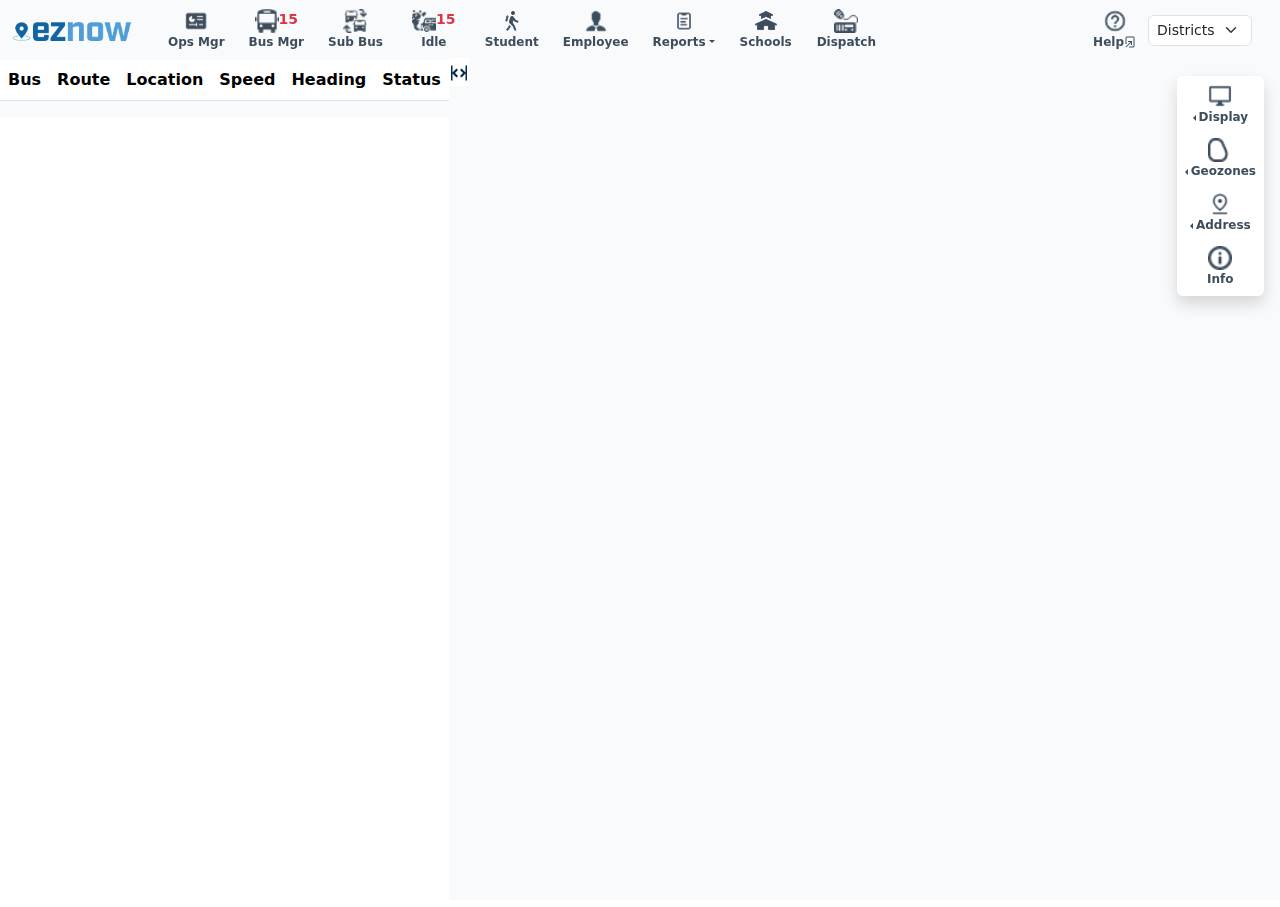
<file: index.html>
<!DOCTYPE html>
<html lang="en">
  <head>
    <meta charset="UTF-8" />
    <meta name="viewport" content="width=device-width, initial-scale=1.0" />
    <title>eznow</title>
    <link rel="stylesheet" href="assets/css/bootstrap.min.css" />
    <link rel="stylesheet" href="assets/css/style.css" />
    <link rel="shortcut icon" href="assets/images/favicon.png" type="image/x-icon" />

  </head>
  <body>
    <!-- Navbar -->
    <nav class="navbar navbar-expand-lg navbar-light bg-gray shadow-sm">
      <div class="container-fluid">
        <a class="navbar-brand" href="#"
          ><img width="120" src="././assets/images/logo.png"
        /></a>

        <button
          class="navbar-toggler shadow-none outline-none"
          type="button"
          data-bs-toggle="collapse"
          data-bs-target="#navbarSupportedContent"
          aria-controls="navbarSupportedContent"
          aria-expanded="false"
          aria-label="Toggle navigation"
        >
          <span class="navbar-toggler-icon"></span>
        </button>
        <div
          class="collapse navbar-collapse custom-dropdown p-3 z-100"
          id="navbarSupportedContent"
        >
          <ul class="navbar-nav flex items-center gap-3 me-auto mb-2 mb-lg-0">
            <!-- Nav menu items -->
            <li class="nav-item  p-1">
              <a
                class="nav-link d-flex flex-lg-column align-items-center justify-content-start justify-content-lg-center gap-3 gap-lg-0 p-0 fs-7"
                aria-current="page"
                href="#"
              >
                <span class=""
                  ><img
                    src="assets/images/ops-mgr.png"
                    data-default="assets/images/ops-mgr.png"
                    data-active="assets/images/ops-mgr.png"
                    alt="Ops Mgr"
                /></span>
                <p class="mb-0 fw-semibold fs-6 text-nowrap">Ops Mgr</p></a
              >
            </li>
            <li class="nav-item p-1">
              <a
                class="nav-link d-flex flex-lg-column align-items-center justify-content-start justify-content-lg-center gap-3 gap-lg-0 p-0 fs-7"
                aria-current="page"
                href="#"
              >
                <span class="d-flex"
                  ><img
                    src="assets/images/busmgr.png"
                    data-default="assets/images/busmgr.png"
                    data-active="assets/images/busmgr.png"
                    alt="Bus Mgr"
                  /><span class="fs-7 text-danger fw-semibold d-none d-lg-block"
                    >15</span
                  ></span
                >
                <p class="mb-0 fw-semibold fs-6 text-nowrap">Bus Mgr</p></a
              >
            </li>
            <li class="nav-item p-1">
              <a
                class="nav-link d-flex flex-lg-column align-items-center justify-content-start justify-content-lg-center gap-2 gap-lg-0 p-0 fs-7"
                aria-current="page"
                href="#"
              >
                <span
                  ><img
                    src="assets/images/subbus.png"
                    data-default="assets/images/subbus.png"
                    data-active="assets/images/subbus.png"
                    alt="sub bus"
                /></span>
                <p class="mb-0 fw-semibold fs-6 text-nowrap">Sub Bus</p></a
              >
            </li>

            <li class="nav-item p-1">
              <a
                class="nav-link d-flex flex-lg-column align-items-center justify-content-start justify-content-lg-center gap-3 gap-lg-0 p-0 fs-7"
                aria-current="page"
                href="#"
              >
                <span class="d-flex"
                  ><img
                    src="assets/images/idle.png"
                    data-default="assets/images/idle.png"
                    data-active="assets/images/idle.png"
                    alt="Idle"
                  />
                  <span class="fs-7 text-danger fw-semibold d-none d-lg-block"
                    >15</span
                  ></span
                >
                <p class="mb-0 fw-semibold fs-6">Idle</p></a
              >
            </li>
            <li class="nav-item p-1">
              <a
                class="nav-link d-flex flex-lg-column align-items-center justify-content-start justify-content-lg-center gap-3 gap-lg-0 p-0 fs-7"
                aria-current="page"
                href="#"
              >
                <span
                  ><img
                    src="assets/images/student.png"
                    data-default="assets/images/student.png"
                    data-active="assets/images/student.png"
                    alt="student"
                /></span>
                <p class="mb-0 fw-semibold fs-6">Student</p></a
              >
            </li>
            <li class="nav-item p-1">
              <a
                class="nav-link d-flex flex-lg-column align-items-center justify-content-start justify-content-lg-center gap-3 gap-lg-0 p-0 fs-7"
                aria-current="page"
                href="#"
              >
                <span
                  ><img
                    src="assets/images/employee.png"
                    data-default="assets/images/employee.png"
                    data-active="assets/images/employee.png"
                    alt="employee"
                /></span>
                <p class="mb-0 fw-semibold fs-6">Employee</p></a
              >
            </li>

            <li class="nav-item dropdown p-1">
              <a
                class="nav-link d-flex flex-lg-column align-items-center justify-content-start justify-content-lg-center gap-3 gap-lg-0 p-0 fs-7"
                href="#"
                role="button"
                data-bs-toggle="dropdown"
                aria-expanded="false"
              >
                <span
                  ><img
                    src="assets/images/reports.png"
                    data-default="assets/images/reports.png"
                    data-active="assets/images/active/reports.png"
                    alt="reports"
                /></span>
                <p class="mb-0 fw-semibold fs-6 dropdown-toggle">Reports</p>
              </a>
              <ul class="dropdown-menu position-absolute">
                <li>
                  <a class="dropdown-item dropdown-toggle custom-arrow" href="#"
                    >Vehicle Reports
                    <img src="assets/images/arrow-right.png" alt="arrow-right"
                  /></a>
                </li>
                <li>
                  <a class="dropdown-item dropdown-toggle custom-arrow" href="#"
                    >Engine Reports<img
                      src="assets/images/arrow-right.png"
                      alt="arrow-right"
                  /></a>
                </li>
                <li>
                  <a class="dropdown-item dropdown-toggle custom-arrow" href="#"
                    >School Arrival Time Performance<img
                      src="assets/images/arrow-right.png"
                      alt="arrow-right"
                  /></a>
                </li>
                <li>
                  <a class="dropdown-item dropdown-toggle custom-arrow" href="#"
                    >Child Check Reports<img
                      src="assets/images/arrow-right.png"
                      alt="arrow-right"
                  /></a>
                </li>
                <li>
                  <a class="dropdown-item dropdown-toggle custom-arrow" href="#"
                    >MDT Reports<img
                      src="assets/images/arrow-right.png"
                      alt="arrow-right"
                  /></a>
                </li>
                <li>
                  <a class="dropdown-item dropdown-toggle custom-arrow" href="#"
                    >Student Reports<img
                      src="assets/images/arrow-right.png"
                      alt="arrow-right"
                  /></a>
                </li>
                <li>
                  <a class="dropdown-item dropdown-toggle custom-arrow" href="#"
                    >Student Census Process<img
                      src="assets/images/arrow-right.png"
                      alt="arrow-right"
                  /></a>
                </li>
                <li>
                  <a class="dropdown-item dropdown-toggle custom-arrow" href="#"
                    >Driver & Attendant Reports<img
                      src="assets/images/arrow-right.png"
                      alt="arrow-right"
                  /></a>
                </li>
                <li>
                  <a class="dropdown-item dropdown-toggle custom-arrow" href="#"
                    >Time & Attendance Reports<img
                      src="assets/images/arrow-right.png"
                      alt="arrow-right"
                  /></a>
                </li>
                <li>
                  <a class="dropdown-item dropdown-toggle custom-arrow" href="#"
                    >Parent App<img
                      src="assets/images/arrow-right.png"
                      alt="arrow-right"
                  /></a>
                </li>
              </ul>
            </li>

            <li class="nav-item p-1">
              <a
                class="nav-link d-flex flex-lg-column align-items-center justify-content-start justify-content-lg-center gap-3 gap-lg-0 p-0 fs-7"
                aria-current="page"
                href="#"
              >
                <span
                  ><img
                    src="assets/images/schools.png"
                    data-default="assets/images/schools.png"
                    data-active="assets/images/schools.png"
                    alt="schools"
                /></span>
                <p class="mb-0 fw-semibold fs-6">Schools</p></a
              >
            </li>

            <li class="nav-item p-1">
              <a
                class="nav-link d-flex flex-lg-column align-items-center justify-content-start justify-content-lg-center gap-3 gap-lg-0 p-0 fs-7"
                aria-current="page"
                href="#"
              >
                <span
                  ><img src="assets/images/dispatch.png"
                  data-default="assets/images/dispatch.png"
                  data-active="assets/images/dispatch.png" alt=Dispatch"
                  /></span
                >
                <p class="mb-0 fw-semibold fs-6">Dispatch</p></a
              >
            </li>
          </ul>

          <div
            class="d-flex flex-column flex-lg-row gap-2 align-items-start align-items-lg-center"
          >
            <span
              class="fs-7 fw-bold text-nowrap d-none d-lg-block"
              id="current-time"
            ></span>
            <a
              class="nav-link d-flex flex-lg-column align-items-center justify-content-start justify-content-lg-center gap-3 gap-lg-0 p-0 fs-7 flex-shrink-0 p-1"
            >
              <img src="assets/images/Help.png" alt="Help" width="24" />
              <span
                class="nav-link p-0 fs-7 d-flex align-items-center"
                aria-current="page"
                href="#"
                ><p class="mb-0 fw-semibold fs-6">Help</p>
                <img
                  class="d-none d-lg-block"
                  src="assets/images/share.png"
                  alt="share"
                  width="12"
              /></span>
            </a>
            <select
              class="form-select form-select-sm rounded-2"
              aria-label="Small select example"
            >
              <option selected>Districts</option>
              <option value="1">One</option>
              <option value="2">Two</option>
              <option value="3">Three</option>
            </select>
          </div>
        </div>
      </div>
    </nav>

  

    <!-- Main Content -->
    <div class="container-fluid px-0">
      <div id="header"></div>
      <div class="custom-container split vh-100-60">
        <div id="split__left" class="position-relative bg-gray  h-100">
            <div id="leftWrapper" class="table-responsive scrollbar-none">
              <table id="myTable" class="display table table-bordered-end ">
                <thead>
                  <tr>
                    <th>Bus</th>
                    <th>Route</th>
                    <th>Location</th>
                    <th>Speed</th>
                    <th>Heading</th>
                    <th>Status</th>
                  </tr>
                </thead>
                <tbody id="tableBody"></tbody>
              </table>
            </div>
          <div id="dragIcon"  class="drag-icon position-absolute">
            <img src="assets/images/drag-icon.png" alt="drag-icon" />
          </div>
        </div>
      <div id="split__right" class="w-100 vh-100-60px bg-gray position-relative">
        <!-- Overlay Right -->
        <div class="d-flex flex-column gap-1 bg-white p-1 rounded-2 position-absolute end-4 top-4 shadow">
            <div class="map-item dropdown dropstart p-1">
                <a
                  class="nav-link d-flex flex-column align-items-center  justify-content-center  gap-0 p-0 fs-8"
                  href="#"
                  role="button"
                  data-bs-toggle="dropdown"
                  aria-expanded="false"
                >
                  <span
                    ><img
                      src="assets/images/display.png"
                      data-default="assets/images/display.png"
                      data-active="assets/images/display.png"
                      alt="reports"
                  /></span>
                  <p class="mb-0 fw-semibold  dropdown-toggle">Display</p>
                </a>
                <ul class="dropdown-menu px-2" style="min-width:250px;"  >
                   <!-- Section 1 -->
    <label class="fw-bold small">Admin Units to Display</label>

    <div class="form-check">
      <input class="form-check-input" type="checkbox" id="all">
      <label class="form-check-label small" for="all">All</label>
    </div>

    <div class="form-check">
      <input class="form-check-input" type="checkbox" id="area1">
      <label class="form-check-label small" for="area1">Area 1 (North)</label>
    </div>

    <div class="form-check">
      <input class="form-check-input" type="checkbox" id="area2">
      <label class="form-check-label small" for="area2">Area 2 (South)</label>
    </div>

    <div class="form-check">
      <input class="form-check-input" type="checkbox" id="area3">
      <label class="form-check-label small" for="area3">Area 3 (East)</label>
    </div>

    <div class="form-check">
      <input class="form-check-input" type="checkbox" id="area4">
      <label class="form-check-label small" for="area4">Area 4 (West)</label>
    </div>

    <div class="form-check">
      <input class="form-check-input" type="checkbox" id="area5">
      <label class="form-check-label small" for="area5">Area 5 (Service)</label>
    </div>

    <hr class="my-2">

    <!-- Section 2 -->
    <label class="fw-bold small">Display Route</label>

    <div class="form-check">
      <input class="form-check-input" type="radio" name="routeStyle" id="routeNum">
      <label class="form-check-label small" for="routeNum">by route number</label>
    </div>

    <div class="form-check">
      <input class="form-check-input" type="radio" name="routeStyle" id="routeSeg">
      <label class="form-check-label small" for="routeSeg">by route segments</label>
    </div>

    <hr class="my-2">

    <!-- Section 3 -->
    <label class="fw-bold small">Table Style</label>

    <div class="form-check">
      <input class="form-check-input" type="radio" name="tableStyle" id="cards">
      <label class="form-check-label small" for="cards">Cards</label>
    </div>

    <div class="form-check">
      <input class="form-check-input" type="radio" name="tableStyle" id="classic">
      <label class="form-check-label small" for="classic">Classic</label>
    </div>

    <hr class="my-2">

    <!-- Section 4 – More checkboxes -->
    <div class="form-check">
      <input class="form-check-input" type="checkbox" id="routeFirst">
      <label class="form-check-label small" for="routeFirst">Show route buses first</label>
    </div>

    <div class="form-check">
      <input class="form-check-input" type="checkbox" id="lateRoutes">
      <label class="form-check-label small" for="lateRoutes">Show late routes only</label>
    </div>

    <div class="form-check">
      <input class="form-check-input" type="checkbox" id="parentBanners">
      <label class="form-check-label small" for="parentBanners">Show parent banners</label>
    </div>

    <div class="form-check">
      <input class="form-check-input" type="checkbox" id="fullscreenMap">
      <label class="form-check-label small" for="fullscreenMap">Show full screen map</label>
    </div>

    <div class="form-check">
      <input class="form-check-input" type="checkbox" id="driverNames">
      <label class="form-check-label small" for="driverNames">Show driver names</label>
    </div>

    <div class="form-check">
      <input class="form-check-input" type="checkbox" id="tabletLogins">
      <label class="form-check-label small" for="tabletLogins">Show tablet logins</label>
    </div>

    <div class="form-check">
      <input class="form-check-input" type="checkbox" id="rampDown">
      <label class="form-check-label small" for="rampDown">Ramp Down report - Any depot</label>
    </div>

    <div class="form-check">
      <input class="form-check-input" type="checkbox" id="realTimeIcons">
      <label class="form-check-label small" for="realTimeIcons">Use RealTime Icons V2</label>
    </div>
                </ul>
              </div>
            <div class="map-item dropdown dropstart p-1"  >
                <a
                  class="nav-link d-flex flex-column align-items-center  justify-content-center  gap-0 p-0 fs-8"
                  href="#"
                  role="button"
                  data-bs-toggle="dropdown"
                  aria-expanded="false"
                >
                  <span
                    ><img
                      src="assets/images/geozones.png"
                      data-default="assets/images/geozones.png"
                      data-active="assets/images/geozones.png"
                      alt="reports"
                  /></span>
                  <p class="mb-0 fw-semibold dropdown-toggle">Geozones</p>
                </a>
                <ul class="dropdown-menu  px-2" style="min-width:450px;">
                  <label class="fw-semibold mb-1">Jump to Geozone</label>

                  <!-- Search box -->
                  <input 
                    type="text" 
                    class="form-control mb-2" 
                    id="geozoneSearch"
                    placeholder="Type here to search"
                  />
              
                  <div class="border-top pt-2">
                    <a class="dropdown-item" href="#">Add / Edit Geozones</a>
                  </div>
                </ul>
              </div>
              <div class="map-item dropstart p-1">
                <a
                  class="nav-link d-flex flex-column align-items-center  justify-content-center  gap-0 p-0 fs-8"
                  aria-current="page"
                  href="#" role="button"
                  data-bs-toggle="dropdown"
                  aria-expanded="false"
                >
                  <span
                    ><img
                      src="assets/images/address.png"
                      data-default="assets/images/address.png"
                      data-active="assets/images/address.png"
                      alt="student"
                  /></span>
                  <p class="mb-0 fw-semibold  dropdown-toggle">Address</p></a>
                <ul class="dropdown-menu  px-2" style="min-width:450px;">
                  <label class="fw-semibold mb-0">Address</label>
                <p class="text-muted fst-italic mb-2" style="font-size: 12px;">
                  (School Name, City, State)
                </p>
            
                <!-- Input -->
                <input 
                  type="text" 
                  class="form-control mb-3" 
                  placeholder="Enter Address or School"
                  style="border-radius: 10px;"
                />
            
                <!-- Buttons -->
                <div class="d-flex justify-content-end gap-2">
                  <button class="btn btn-outline-dark px-4" style="border-radius: 10px;">Cancel</button>
                  <button class="btn btn-primary px-4" style="border-radius: 10px; background-color:#0d6efd;">Search</button>
                </div>
            
                </ul>
                
              </div>
              <div class="map-item p-1">
                <a
                  class="nav-link d-flex flex-column align-items-center  justify-content-center  gap-0 p-0 fs-8"
                  aria-current="page"
                  href="#"
                >
                  <span
                    ><img
                      src="assets/images/info.png"
                      data-default="assets/images/info.png"
                      data-active="assets/images/info.png"
                      alt="info"
                  /></span>
                  <p class="mb-0 fw-semibold ">Info</p></a
                >
              </div>
        </div>
        <iframe
          class="w-100 h-100"
          src="https://www.google.com/maps/embed?pb=!1m18!1m12!1m3!1d52809972.582145326!2d-161.4707710359371!3d36.1114029076984!2m3!1f0!2f0!3f0!3m2!1i1024!2i768!4f13.1!3m3!1m2!1s0x54eab584e432360b%3A0x1c3bb99243deb742!2sUnited%20States!5e0!3m2!1sen!2sin!4v1764136687322!5m2!1sen!2sin"
          width="600"
          height="450"
          style="border: 0"
          allowfullscreen=""
          loading="lazy"
          referrerpolicy="no-referrer-when-downgrade"
        ></iframe>
      </div>
    </div>

    <script src="https://ajax.googleapis.com/ajax/libs/jquery/3.7.1/jquery.min.js"></script>
    <script src="./assets/js/bootstrap.bundle.min.js"></script>
    <script src="http://cdn.datatables.net/2.3.5/js/dataTables.min.js"></script>
    <script type="module" src="assets/js/script.js"></script>
    <script type="module" src="./assets/js/compact-table.js"></script>
  </body>
</html>
</file>
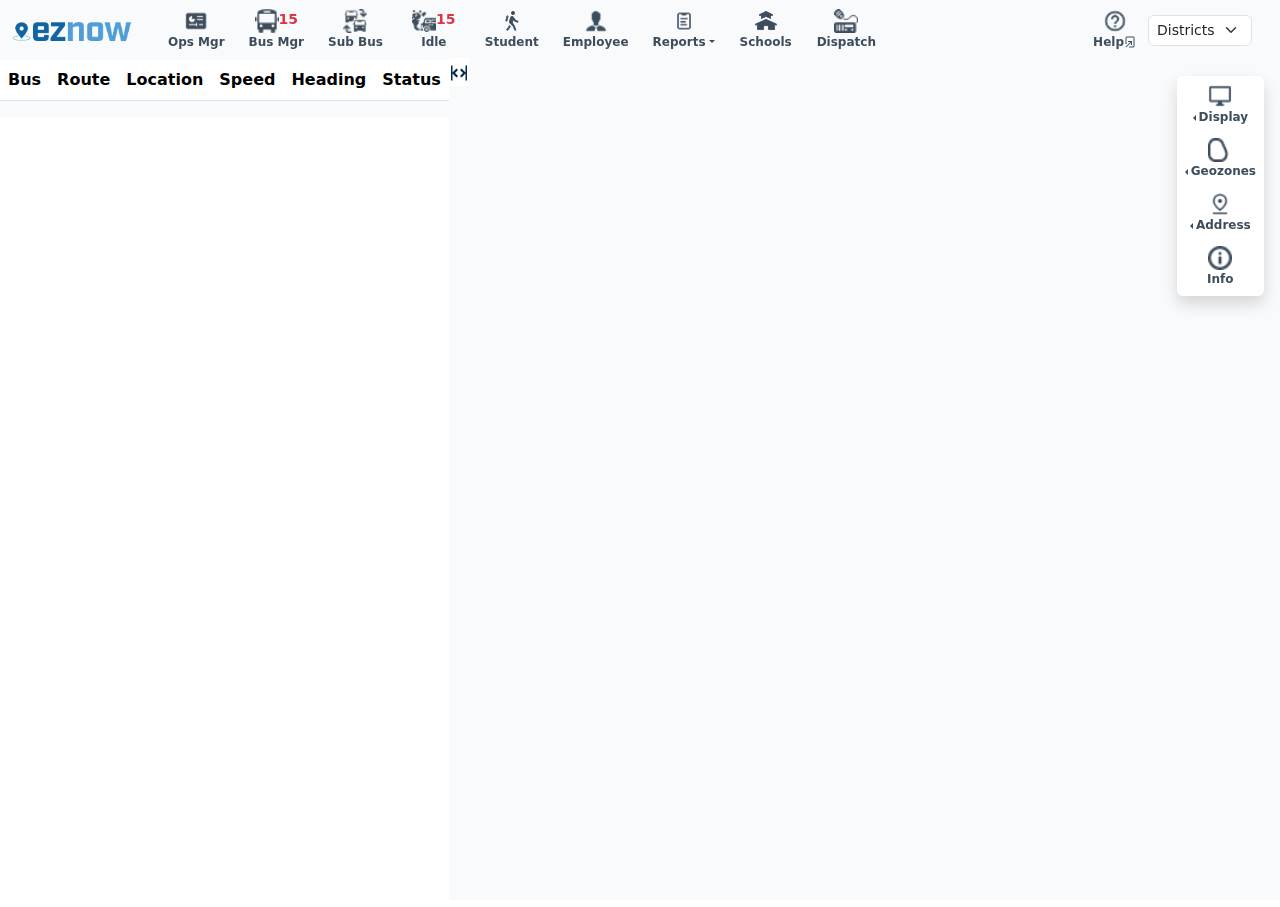
<file: compactcard.html>
<!DOCTYPE html>
<html lang="en">
  <head>
    <meta charset="UTF-8" />
    <meta name="viewport" content="width=device-width, initial-scale=1.0" />
    <title>eznow</title>
    <link rel="stylesheet" href="assets/css/bootstrap.min.css" />
    <link rel="stylesheet" href="assets/css/style.css" />
    <link rel="shortcut icon" href="assets/images/favicon.png" type="image/x-icon" />
    <link rel="stylesheet" href="https://cdn.datatables.net/1.13.6/css/jquery.dataTables.min.css">
  </head>
  <body>
    <!-- Navbar -->
    <nav class="navbar navbar-expand-lg navbar-light bg-gray shadow-sm">
      <div class="container-fluid">
        <a class="navbar-brand" href="#"
          ><img width="120" src="././assets/images/logo.png"
        /></a>

        <button
          class="navbar-toggler shadow-none outline-none"
          type="button"
          data-bs-toggle="collapse"
          data-bs-target="#navbarSupportedContent"
          aria-controls="navbarSupportedContent"
          aria-expanded="false"
          aria-label="Toggle navigation"
        >
          <span class="navbar-toggler-icon"></span>
        </button>
        <div
          class="collapse navbar-collapse custom-dropdown p-3 z-100"
          id="navbarSupportedContent"
        >
          <ul class="navbar-nav flex items-center gap-3 me-auto mb-2 mb-lg-0">
            <!-- Nav menu items -->
            <li class="nav-item  p-1">
              <a
                class="nav-link d-flex flex-lg-column align-items-center justify-content-start justify-content-lg-center gap-3 gap-lg-0 p-0 fs-7"
                aria-current="page"
                href="#"
              >
                <span class=""
                  ><img
                    src="assets/images/ops-mgr.png"
                    data-default="assets/images/ops-mgr.png"
                    data-active="assets/images/ops-mgr.png"
                    alt="Ops Mgr"
                /></span>
                <p class="mb-0 fw-semibold fs-6 text-nowrap">Ops Mgr</p></a
              >
            </li>
            <li class="nav-item p-1">
              <a
                class="nav-link d-flex flex-lg-column align-items-center justify-content-start justify-content-lg-center gap-3 gap-lg-0 p-0 fs-7"
                aria-current="page"
                href="#"
              >
                <span class="d-flex"
                  ><img
                    src="assets/images/busmgr.png"
                    data-default="assets/images/busmgr.png"
                    data-active="assets/images/busmgr.png"
                    alt="Bus Mgr"
                  /><span class="fs-7 text-danger fw-semibold d-none d-lg-block"
                    >15</span
                  ></span
                >
                <p class="mb-0 fw-semibold fs-6 text-nowrap">Bus Mgr</p></a
              >
            </li>
            <li class="nav-item p-1">
              <a
                class="nav-link d-flex flex-lg-column align-items-center justify-content-start justify-content-lg-center gap-2 gap-lg-0 p-0 fs-7"
                aria-current="page"
                href="#"
              >
                <span
                  ><img
                    src="assets/images/subbus.png"
                    data-default="assets/images/subbus.png"
                    data-active="assets/images/subbus.png"
                    alt="sub bus"
                /></span>
                <p class="mb-0 fw-semibold fs-6 text-nowrap">Sub Bus</p></a
              >
            </li>

            <li class="nav-item p-1">
              <a
                class="nav-link d-flex flex-lg-column align-items-center justify-content-start justify-content-lg-center gap-3 gap-lg-0 p-0 fs-7"
                aria-current="page"
                href="#"
              >
                <span class="d-flex"
                  ><img
                    src="assets/images/idle.png"
                    data-default="assets/images/idle.png"
                    data-active="assets/images/idle.png"
                    alt="Idle"
                  />
                  <span class="fs-7 text-danger fw-semibold d-none d-lg-block"
                    >15</span
                  ></span
                >
                <p class="mb-0 fw-semibold fs-6">Idle</p></a
              >
            </li>
            <li class="nav-item p-1">
              <a
                class="nav-link d-flex flex-lg-column align-items-center justify-content-start justify-content-lg-center gap-3 gap-lg-0 p-0 fs-7"
                aria-current="page"
                href="#"
              >
                <span
                  ><img
                    src="assets/images/student.png"
                    data-default="assets/images/student.png"
                    data-active="assets/images/student.png"
                    alt="student"
                /></span>
                <p class="mb-0 fw-semibold fs-6">Student</p></a
              >
            </li>
            <li class="nav-item p-1">
              <a
                class="nav-link d-flex flex-lg-column align-items-center justify-content-start justify-content-lg-center gap-3 gap-lg-0 p-0 fs-7"
                aria-current="page"
                href="#"
              >
                <span
                  ><img
                    src="assets/images/employee.png"
                    data-default="assets/images/employee.png"
                    data-active="assets/images/employee.png"
                    alt="employee"
                /></span>
                <p class="mb-0 fw-semibold fs-6">Employee</p></a
              >
            </li>

            <li class="nav-item dropdown p-1">
              <a
                class="nav-link d-flex flex-lg-column align-items-center justify-content-start justify-content-lg-center gap-3 gap-lg-0 p-0 fs-7"
                href="#"
                role="button"
                data-bs-toggle="dropdown"
                aria-expanded="false"
              >
                <span
                  ><img
                    src="assets/images/reports.png"
                    data-default="assets/images/reports.png"
                    data-active="assets/images/active/reports.png"
                    alt="reports"
                /></span>
                <p class="mb-0 fw-semibold fs-6 dropdown-toggle">Reports</p>
              </a>
              <ul class="dropdown-menu position-absolute">
                <li>
                  <a class="dropdown-item dropdown-toggle custom-arrow" href="#"
                    >Vehicle Reports
                    <img src="assets/images/arrow-right.png" alt="arrow-right"
                  /></a>
                </li>
                <li>
                  <a class="dropdown-item dropdown-toggle custom-arrow" href="#"
                    >Engine Reports<img
                      src="assets/images/arrow-right.png"
                      alt="arrow-right"
                  /></a>
                </li>
                <li>
                  <a class="dropdown-item dropdown-toggle custom-arrow" href="#"
                    >School Arrival Time Performance<img
                      src="assets/images/arrow-right.png"
                      alt="arrow-right"
                  /></a>
                </li>
                <li>
                  <a class="dropdown-item dropdown-toggle custom-arrow" href="#"
                    >Child Check Reports<img
                      src="assets/images/arrow-right.png"
                      alt="arrow-right"
                  /></a>
                </li>
                <li>
                  <a class="dropdown-item dropdown-toggle custom-arrow" href="#"
                    >MDT Reports<img
                      src="assets/images/arrow-right.png"
                      alt="arrow-right"
                  /></a>
                </li>
                <li>
                  <a class="dropdown-item dropdown-toggle custom-arrow" href="#"
                    >Student Reports<img
                      src="assets/images/arrow-right.png"
                      alt="arrow-right"
                  /></a>
                </li>
                <li>
                  <a class="dropdown-item dropdown-toggle custom-arrow" href="#"
                    >Student Census Process<img
                      src="assets/images/arrow-right.png"
                      alt="arrow-right"
                  /></a>
                </li>
                <li>
                  <a class="dropdown-item dropdown-toggle custom-arrow" href="#"
                    >Driver & Attendant Reports<img
                      src="assets/images/arrow-right.png"
                      alt="arrow-right"
                  /></a>
                </li>
                <li>
                  <a class="dropdown-item dropdown-toggle custom-arrow" href="#"
                    >Time & Attendance Reports<img
                      src="assets/images/arrow-right.png"
                      alt="arrow-right"
                  /></a>
                </li>
                <li>
                  <a class="dropdown-item dropdown-toggle custom-arrow" href="#"
                    >Parent App<img
                      src="assets/images/arrow-right.png"
                      alt="arrow-right"
                  /></a>
                </li>
              </ul>
            </li>

            <li class="nav-item p-1">
              <a
                class="nav-link d-flex flex-lg-column align-items-center justify-content-start justify-content-lg-center gap-3 gap-lg-0 p-0 fs-7"
                aria-current="page"
                href="#"
              >
                <span
                  ><img
                    src="assets/images/schools.png"
                    data-default="assets/images/schools.png"
                    data-active="assets/images/schools.png"
                    alt="schools"
                /></span>
                <p class="mb-0 fw-semibold fs-6">Schools</p></a
              >
            </li>

            <li class="nav-item p-1">
              <a
                class="nav-link d-flex flex-lg-column align-items-center justify-content-start justify-content-lg-center gap-3 gap-lg-0 p-0 fs-7"
                aria-current="page"
                href="#"
              >
                <span
                  ><img src="assets/images/dispatch.png"
                  data-default="assets/images/dispatch.png"
                  data-active="assets/images/dispatch.png" alt=Dispatch"
                  /></span
                >
                <p class="mb-0 fw-semibold fs-6">Dispatch</p></a
              >
            </li>
          </ul>

          <div
            class="d-flex flex-column flex-lg-row gap-2 align-items-start align-items-lg-center"
          >
            <span
              class="fs-7 fw-bold text-nowrap d-none d-lg-block"
              id="current-time"
            ></span>
            <a
              class="nav-link d-flex flex-lg-column align-items-center justify-content-start justify-content-lg-center gap-3 gap-lg-0 p-0 fs-7 flex-shrink-0 p-1"
            >
              <img src="assets/images/Help.png" alt="Help" width="24" />
              <span
                class="nav-link p-0 fs-7 d-flex align-items-center"
                aria-current="page"
                href="#"
                ><p class="mb-0 fw-semibold fs-6">Help</p>
                <img
                  class="d-none d-lg-block"
                  src="assets/images/share.png"
                  alt="share"
                  width="12"
              /></span>
            </a>
            <select
              class="form-select form-select-sm rounded-2"
              aria-label="Small select example"
            >
              <option selected>Districts</option>
              <option value="1">One</option>
              <option value="2">Two</option>
              <option value="3">Three</option>
            </select>
          </div>
        </div>
      </div>
    </nav>

  

    <!-- Main Content -->
    <div class="container-fluid px-0">
      <div id="header"></div>
      <div class="custom-container split vh-100-60">
        <div id="split__left" class="position-relative bg-gray  h-100">
            <div id="leftWrapper" class="table-responsive scrollbar-none">
              <table id="myTable" class="display table table-bordered-end ">
                <thead>
                  <tr>
                    <th>Bus</th>
                    <th>Route</th>
                    <th>Location</th>
                    <th>Speed</th>
                    <th>Heading</th>
                    <th>Status</th>
                  </tr>
                </thead>
                <tbody id="tableBody"></tbody>
              </table>
            </div>
          <div id="dragIcon"  class="drag-icon position-absolute">
            <img src="assets/images/drag-icon.png" alt="drag-icon" />
          </div>
        </div>
      <div id="split__right" class="w-100 vh-100-60px bg-gray position-relative">
        <!-- Overlay Right -->
        <div class="d-flex flex-column gap-1 bg-white p-1 rounded-2 position-absolute end-4 top-4 shadow">
            <div class="map-item dropdown dropstart p-1">
                <a
                  class="nav-link d-flex flex-column align-items-center  justify-content-center  gap-0 p-0 fs-8"
                  href="#"
                  role="button"
                  data-bs-toggle="dropdown"
                  aria-expanded="false"
                >
                  <span
                    ><img
                      src="assets/images/display.png"
                      data-default="assets/images/display.png"
                      data-active="assets/images/display.png"
                      alt="reports"
                  /></span>
                  <p class="mb-0 fw-semibold  dropdown-toggle">Display</p>
                </a>
                <ul class="full-h-dropdown scrollbar-none dropdown-menu px-2" style="min-width:250px;"  >
                   <!-- Section 1 -->
    <label class="fw-bold small">Admin Units to Display</label>

    <div class="form-check">
      <input class="form-check-input" type="checkbox" id="all">
      <label class="form-check-label small" for="all">All</label>
    </div>

    <div class="form-check">
      <input class="form-check-input" type="checkbox" id="area1">
      <label class="form-check-label small" for="area1">Area 1 (North)</label>
    </div>

    <div class="form-check">
      <input class="form-check-input" type="checkbox" id="area2">
      <label class="form-check-label small" for="area2">Area 2 (South)</label>
    </div>

    <div class="form-check">
      <input class="form-check-input" type="checkbox" id="area3">
      <label class="form-check-label small" for="area3">Area 3 (East)</label>
    </div>

    <div class="form-check">
      <input class="form-check-input" type="checkbox" id="area4">
      <label class="form-check-label small" for="area4">Area 4 (West)</label>
    </div>

    <div class="form-check">
      <input class="form-check-input" type="checkbox" id="area5">
      <label class="form-check-label small" for="area5">Area 5 (Service)</label>
    </div>

    <hr class="my-2">

    <!-- Section 2 -->
    <label class="fw-bold small">Display Route</label>

    <div class="form-check">
      <input class="form-check-input" type="radio" name="routeStyle" id="routeNum">
      <label class="form-check-label small" for="routeNum">by route number</label>
    </div>

    <div class="form-check">
      <input class="form-check-input" type="radio" name="routeStyle" id="routeSeg">
      <label class="form-check-label small" for="routeSeg">by route segments</label>
    </div>

    <hr class="my-2">

    <!-- Section 3 -->
    <label class="fw-bold small">Table Style</label>

    <div class="form-check">
      <input class="form-check-input" type="radio" name="tableStyle" id="cards">
      <label class="form-check-label small" for="cards">Cards</label>
    </div>

    <div class="form-check">
      <input class="form-check-input" type="radio" name="tableStyle" id="classic">
      <label class="form-check-label small" for="classic">Classic</label>
    </div>

    <hr class="my-2">

    <!-- Section 4 – More checkboxes -->
    <div class="form-check">
      <input class="form-check-input" type="checkbox" id="routeFirst">
      <label class="form-check-label small" for="routeFirst">Show route buses first</label>
    </div>

    <div class="form-check">
      <input class="form-check-input" type="checkbox" id="lateRoutes">
      <label class="form-check-label small" for="lateRoutes">Show late routes only</label>
    </div>

    <div class="form-check">
      <input class="form-check-input" type="checkbox" id="parentBanners">
      <label class="form-check-label small" for="parentBanners">Show parent banners</label>
    </div>

    <div class="form-check">
      <input class="form-check-input" type="checkbox" id="fullscreenMap">
      <label class="form-check-label small" for="fullscreenMap">Show full screen map</label>
    </div>

    <div class="form-check">
      <input class="form-check-input" type="checkbox" id="driverNames">
      <label class="form-check-label small" for="driverNames">Show driver names</label>
    </div>

    <div class="form-check">
      <input class="form-check-input" type="checkbox" id="tabletLogins">
      <label class="form-check-label small" for="tabletLogins">Show tablet logins</label>
    </div>

    <div class="form-check">
      <input class="form-check-input" type="checkbox" id="rampDown">
      <label class="form-check-label small" for="rampDown">Ramp Down report - Any depot</label>
    </div>

    <div class="form-check">
      <input class="form-check-input" type="checkbox" id="realTimeIcons">
      <label class="form-check-label small" for="realTimeIcons">Use RealTime Icons V2</label>
    </div>
                </ul>
              </div>
            <div class="map-item dropdown dropstart p-1"  >
                <a
                  class="nav-link d-flex flex-column align-items-center  justify-content-center  gap-0 p-0 fs-8"
                  href="#"
                  role="button"
                  data-bs-toggle="dropdown"
                  aria-expanded="false"
                >
                  <span
                    ><img
                      src="assets/images/geozones.png"
                      data-default="assets/images/geozones.png"
                      data-active="assets/images/geozones.png"
                      alt="reports"
                  /></span>
                  <p class="mb-0 fw-semibold dropdown-toggle">Geozones</p>
                </a>
                <ul class="dropdown-menu  px-2" style="min-width:450px;">
                  <label class="fw-semibold mb-1">Jump to Geozone</label>

                  <!-- Search box -->
                  <input 
                    type="text" 
                    class="form-control mb-2" 
                    id="geozoneSearch"
                    placeholder="Type here to search"
                  />
              
                  <div class="border-top pt-2">
                    <a class="dropdown-item" href="#">Add / Edit Geozones</a>
                  </div>
                </ul>
              </div>
              <div class="map-item dropstart p-1">
                <a
                  class="nav-link d-flex flex-column align-items-center  justify-content-center  gap-0 p-0 fs-8"
                  aria-current="page"
                  href="#" role="button"
                  data-bs-toggle="dropdown"
                  aria-expanded="false"
                >
                  <span
                    ><img
                      src="assets/images/address.png"
                      data-default="assets/images/address.png"
                      data-active="assets/images/address.png"
                      alt="student"
                  /></span>
                  <p class="mb-0 fw-semibold  dropdown-toggle">Address</p></a>
                <ul class="dropdown-menu  px-2" style="min-width:450px;">
                  <label class="fw-semibold mb-0">Address</label>
                <p class="text-muted fst-italic mb-2" style="font-size: 12px;">
                  (School Name, City, State)
                </p>
            
                <!-- Input -->
                <input 
                  type="text" 
                  class="form-control mb-3" 
                  placeholder="Enter Address or School"
                  style="border-radius: 10px;"
                />
            
                <!-- Buttons -->
                <div class="d-flex justify-content-end gap-2">
                  <button class="btn btn-outline-dark px-4" style="border-radius: 10px;">Cancel</button>
                  <button class="btn btn-primary px-4" style="border-radius: 10px; background-color:#0d6efd;">Search</button>
                </div>
            
                </ul>
                
              </div>
              <div class="map-item p-1">
                <a
                  class="nav-link d-flex flex-column align-items-center  justify-content-center  gap-0 p-0 fs-8"
                  aria-current="page"
                  href="#"
                >
                  <span
                    ><img
                      src="assets/images/info.png"
                      data-default="assets/images/info.png"
                      data-active="assets/images/info.png"
                      alt="info"
                  /></span>
                  <p class="mb-0 fw-semibold ">Info</p></a
                >
              </div>
        </div>
        <iframe
          class="w-100 h-100"
          src="https://www.google.com/maps/embed?pb=!1m18!1m12!1m3!1d52809972.582145326!2d-161.4707710359371!3d36.1114029076984!2m3!1f0!2f0!3f0!3m2!1i1024!2i768!4f13.1!3m3!1m2!1s0x54eab584e432360b%3A0x1c3bb99243deb742!2sUnited%20States!5e0!3m2!1sen!2sin!4v1764136687322!5m2!1sen!2sin"
          width="600"
          height="450"
          style="border: 0"
          allowfullscreen=""
          loading="lazy"
          referrerpolicy="no-referrer-when-downgrade"
        ></iframe>
      </div>
    </div>

    <script src="https://ajax.googleapis.com/ajax/libs/jquery/3.7.1/jquery.min.js"></script>
    <script src="http://cdn.datatables.net/2.3.5/js/dataTables.min.js"></script>
    <script src="https://cdn.datatables.net/2.3.5/js/dataTables.js"></script>
    <script src="./assets/js/bootstrap.bundle.min.js"></script>
    <script type="module"  src="assets/js/script.js"></script>
    <script type="module" src="./assets/js/compact-table.js"></script>
    <script>
      // Dropdown - Nested

function toggleSubmenu(event) {
  event.preventDefault();
  event.stopPropagation();

  const currentSubmenu = event.target
    .closest(".dropdown-submenu")
    .querySelector(".submenu");

  // 1) Close ALL other open submenus
  document
    .querySelectorAll(".dropdown-submenu .submenu.show")
    .forEach((menu) => {
      if (menu !== currentSubmenu) {
        menu.classList.remove("show");
      }
    });

  // 2) Toggle only the clicked one
  currentSubmenu.classList.toggle("show");
}

// Avoiding close of dropdown
document.querySelectorAll(".dropdown-menu").forEach((menu) => {
  menu.addEventListener("click", function (e) {
    e.stopPropagation();
  });
});
    </script>
  </body>
</html>
</file>
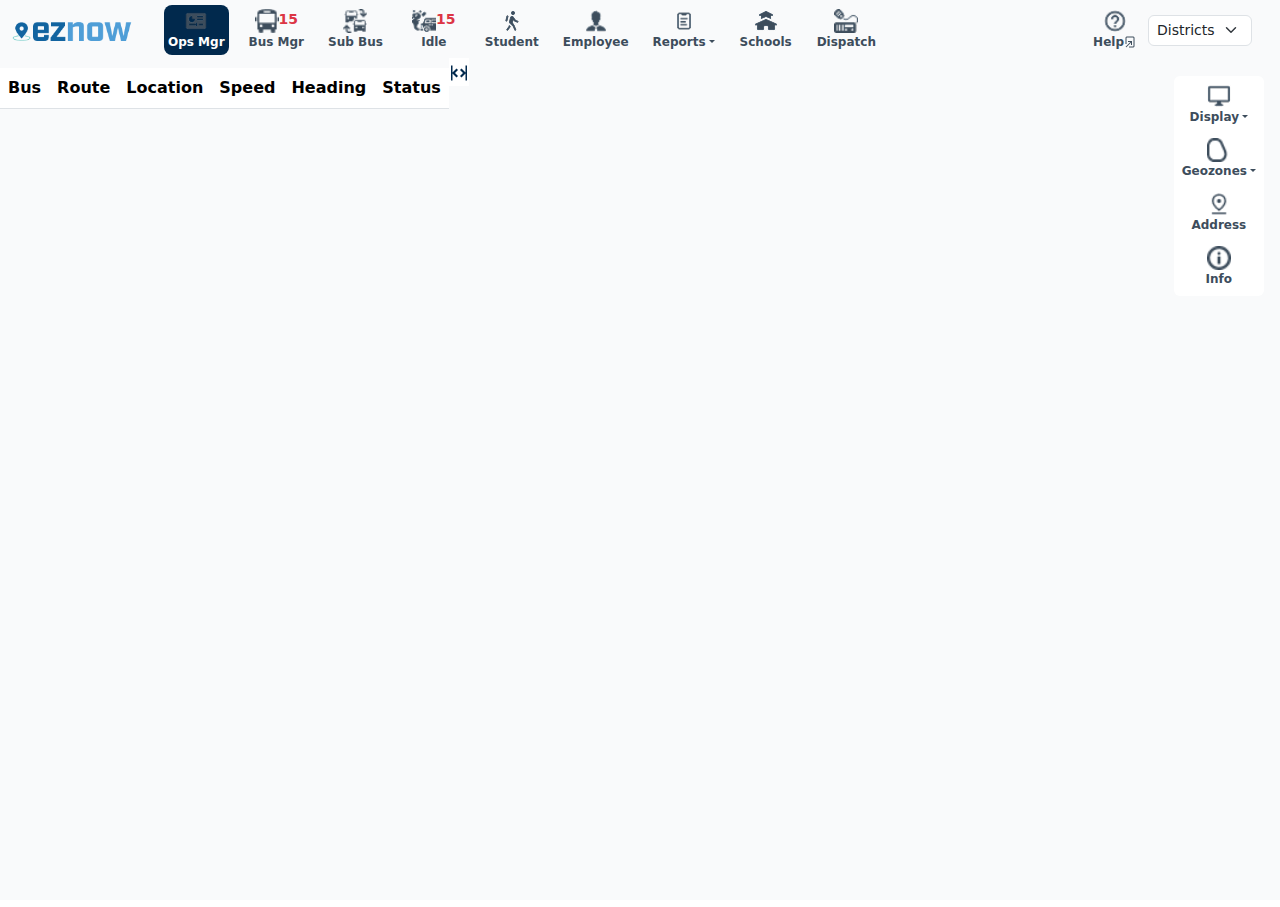
<file: dummy-index.html>
<!DOCTYPE html>
<html lang="en">
  <head>
    <meta charset="UTF-8" />
    <meta name="viewport" content="width=device-width, initial-scale=1.0" />
    <title>Document</title>
    <link rel="stylesheet" href="assets/css/bootstrap.min.css" />
    <link rel="stylesheet" href="assets/css/style.css" />
    <link rel="shortcut icon" href="favicon.ico" type="image/x-icon" />
  </head>
  <body>
    <!-- Navbar -->
    <nav class="navbar navbar-expand-lg bg-gray shadow-sm">
      <div class="container-fluid">
        <a class="navbar-brand" href="#"
          ><img width="120" src="././assets/images/logo.png"
        /></a>

        <button
          class="navbar-toggler shadow-none outline-none"
          type="button"
          data-bs-toggle="collapse"
          data-bs-target="#navbarSupportedContent"
          aria-controls="navbarSupportedContent"
          aria-expanded="false"
          aria-label="Toggle navigation"
        >
          <span class="navbar-toggler-icon"></span>
        </button>
        <div
          class="collapse navbar-collapse custom-dropdown p-3"
          id="navbarSupportedContent"
        >
          <ul class="navbar-nav flex items-center gap-3 me-auto mb-2 mb-lg-0">
            <!-- Nav menu items -->
            <li class="nav-item active p-1">
              <a
                class="nav-link d-flex flex-lg-column align-items-center justify-content-start justify-content-lg-center gap-3 gap-lg-0 p-0 fs-7"
                aria-current="page"
                href="#"
              >
                <span class=""
                  ><img
                    src="assets/images/ops-mgr.png"
                    data-default="assets/images/ops-mgr.png"
                    data-active="assets/images/ops-mgr.png"
                    alt="Ops Mgr"
                /></span>
                <p class="mb-0 fw-semibold fs-6 text-nowrap">Ops Mgr</p></a
              >
            </li>
            <li class="nav-item p-1">
              <a
                class="nav-link d-flex flex-lg-column align-items-center justify-content-start justify-content-lg-center gap-3 gap-lg-0 p-0 fs-7"
                aria-current="page"
                href="#"
              >
                <span class="d-flex"
                  ><img
                    src="assets/images/busmgr.png"
                    data-default="assets/images/busmgr.png"
                    data-active="assets/images/busmgr.png"
                    alt="Bus Mgr"
                  /><span class="fs-7 text-danger fw-semibold d-none d-lg-block"
                    >15</span
                  ></span
                >
                <p class="mb-0 fw-semibold fs-6 text-nowrap">Bus Mgr</p></a
              >
            </li>
            <li class="nav-item p-1">
              <a
                class="nav-link d-flex flex-lg-column align-items-center justify-content-start justify-content-lg-center gap-2 gap-lg-0 p-0 fs-7"
                aria-current="page"
                href="#"
              >
                <span
                  ><img
                    src="assets/images/subbus.png"
                    data-default="assets/images/subbus.png"
                    data-active="assets/images/subbus.png"
                    alt="sub bus"
                /></span>
                <p class="mb-0 fw-semibold fs-6 text-nowrap">Sub Bus</p></a
              >
            </li>

            <li class="nav-item p-1">
              <a
                class="nav-link d-flex flex-lg-column align-items-center justify-content-start justify-content-lg-center gap-3 gap-lg-0 p-0 fs-7"
                aria-current="page"
                href="#"
              >
                <span class="d-flex"
                  ><img
                    src="assets/images/idle.png"
                    data-default="assets/images/idle.png"
                    data-active="assets/images/idle.png"
                    alt="Idle"
                  />
                  <span class="fs-7 text-danger fw-semibold d-none d-lg-block"
                    >15</span
                  ></span
                >
                <p class="mb-0 fw-semibold fs-6">Idle</p></a
              >
            </li>
            <li class="nav-item p-1">
              <a
                class="nav-link d-flex flex-lg-column align-items-center justify-content-start justify-content-lg-center gap-3 gap-lg-0 p-0 fs-7"
                aria-current="page"
                href="#"
              >
                <span
                  ><img
                    src="assets/images/student.png"
                    data-default="assets/images/student.png"
                    data-active="assets/images/student.png"
                    alt="student"
                /></span>
                <p class="mb-0 fw-semibold fs-6">Student</p></a
              >
            </li>
            <li class="nav-item p-1">
              <a
                class="nav-link d-flex flex-lg-column align-items-center justify-content-start justify-content-lg-center gap-3 gap-lg-0 p-0 fs-7"
                aria-current="page"
                href="#"
              >
                <span
                  ><img
                    src="assets/images/employee.png"
                    data-default="assets/images/employee.png"
                    data-active="assets/images/employee.png"
                    alt="employee"
                /></span>
                <p class="mb-0 fw-semibold fs-6">Employee</p></a
              >
            </li>

            <li class="nav-item dropdown p-1">
              <a
                class="nav-link d-flex flex-lg-column align-items-center justify-content-start justify-content-lg-center gap-3 gap-lg-0 p-0 fs-7"
                href="#"
                role="button"
                data-bs-toggle="dropdown"
                aria-expanded="false"
              >
                <span
                  ><img
                    src="assets/images/reports.png"
                    data-default="assets/images/reports.png"
                    data-active="assets/images/active/reports.png"
                    alt="reports"
                /></span>
                <p class="mb-0 fw-semibold fs-6 dropdown-toggle">Reports</p>
              </a>
              <ul class="dropdown-menu position-absolute">
                <li>
                  <a class="dropdown-item dropdown-toggle custom-arrow" href="#"
                    >Vehicle Reports
                    <img src="assets/images/arrow-right.png" alt="arrow-right"
                  /></a>
                </li>
                <li>
                  <a class="dropdown-item dropdown-toggle custom-arrow" href="#"
                    >Engine Reports<img
                      src="assets/images/arrow-right.png"
                      alt="arrow-right"
                  /></a>
                </li>
                <li>
                  <a class="dropdown-item dropdown-toggle custom-arrow" href="#"
                    >School Arrival Time Performance<img
                      src="assets/images/arrow-right.png"
                      alt="arrow-right"
                  /></a>
                </li>
                <li>
                  <a class="dropdown-item dropdown-toggle custom-arrow" href="#"
                    >Child Check Reports<img
                      src="assets/images/arrow-right.png"
                      alt="arrow-right"
                  /></a>
                </li>
                <li>
                  <a class="dropdown-item dropdown-toggle custom-arrow" href="#"
                    >MDT Reports<img
                      src="assets/images/arrow-right.png"
                      alt="arrow-right"
                  /></a>
                </li>
                <li>
                  <a class="dropdown-item dropdown-toggle custom-arrow" href="#"
                    >Student Reports<img
                      src="assets/images/arrow-right.png"
                      alt="arrow-right"
                  /></a>
                </li>
                <li>
                  <a class="dropdown-item dropdown-toggle custom-arrow" href="#"
                    >Student Census Process<img
                      src="assets/images/arrow-right.png"
                      alt="arrow-right"
                  /></a>
                </li>
                <li>
                  <a class="dropdown-item dropdown-toggle custom-arrow" href="#"
                    >Driver & Attendant Reports<img
                      src="assets/images/arrow-right.png"
                      alt="arrow-right"
                  /></a>
                </li>
                <li>
                  <a class="dropdown-item dropdown-toggle custom-arrow" href="#"
                    >Time & Attendance Reports<img
                      src="assets/images/arrow-right.png"
                      alt="arrow-right"
                  /></a>
                </li>
                <li>
                  <a class="dropdown-item dropdown-toggle custom-arrow" href="#"
                    >Parent App<img
                      src="assets/images/arrow-right.png"
                      alt="arrow-right"
                  /></a>
                </li>
              </ul>
            </li>

            <li class="nav-item p-1">
              <a
                class="nav-link d-flex flex-lg-column align-items-center justify-content-start justify-content-lg-center gap-3 gap-lg-0 p-0 fs-7"
                aria-current="page"
                href="#"
              >
                <span
                  ><img
                    src="assets/images/schools.png"
                    data-default="assets/images/schools.png"
                    data-active="assets/images/schools.png"
                    alt="schools"
                /></span>
                <p class="mb-0 fw-semibold fs-6">Schools</p></a
              >
            </li>

            <li class="nav-item p-1">
              <a
                class="nav-link d-flex flex-lg-column align-items-center justify-content-start justify-content-lg-center gap-3 gap-lg-0 p-0 fs-7"
                aria-current="page"
                href="#"
              >
                <span
                  ><img src="assets/images/dispatch.png"
                  data-default="assets/images/dispatch.png"
                  data-active="assets/images/dispatch.png" alt=Dispatch"
                  /></span
                >
                <p class="mb-0 fw-semibold fs-6">Dispatch</p></a
              >
            </li>
          </ul>

          <div
            class="d-flex flex-column flex-lg-row gap-2 align-items-start align-items-lg-center"
          >
            <span
              class="fs-7 fw-bold text-nowrap d-none d-lg-block"
              id="current-time"
            ></span>
            <a
              class="nav-link d-flex flex-lg-column align-items-center justify-content-start justify-content-lg-center gap-3 gap-lg-0 p-0 fs-7 flex-shrink-0 p-1"
            >
              <img src="assets/images/Help.png" alt="Help" width="24" />
              <span
                class="nav-link p-0 fs-7 d-flex align-items-center"
                aria-current="page"
                href="#"
                ><p class="mb-0 fw-semibold fs-6">Help</p>
                <img
                  class="d-none d-lg-block"
                  src="assets/images/share.png"
                  alt="share"
                  width="12"
              /></span>
            </a>
            <select
              class="form-select form-select-sm rounded-2"
              aria-label="Small select example"
            >
              <option selected>Districts</option>
              <option value="1">One</option>
              <option value="2">Two</option>
              <option value="3">Three</option>
            </select>
          </div>
        </div>
      </div>
    </nav>

  

    <!-- Main Content -->
    <div class="container-fluid px-0">
      <div id="header"></div>
      <div class="custom-container split">
        <div  class="split__left position-relative bg-gray py-2">
          <div class="table-responsive scrollbar-none">
            <table id="myTable" class="display table table-striped">
              <thead>
                <tr>
                  <th>Bus</th>
                  <th>Route</th>
                  <th>Location</th>
                  <th>Speed</th>
                  <th>Heading</th>
                  <th>Status</th>
                </tr>
              </thead>
              <tbody id="tableBody"></tbody>
            </table>
          </div>
          <div  class="drag-icon">
            <img src="assets/images//drag-icon.png" alt="drag-icon" />
          </div>
        </div>
      <div id="split__right" class="w-100 vh-100-60px bg-gray position-relative">
        <!-- Overlay Right -->
        <div class="d-flex flex-column gap-1 bg-white p-1 rounded-2 position-absolute end-4 top-4">
            <div class="nav-item dropdown p-1">
                <a
                  class="nav-link d-flex flex-lg-column align-items-center justify-content-start justify-content-lg-center gap-3 gap-lg-0 p-0 fs-7"
                  href="#"
                  role="button"
                  data-bs-toggle="dropdown"
                  aria-expanded="false"
                >
                  <span
                    ><img
                      src="assets/images/display.png"
                      data-default="assets/images/display.png"
                      data-active="assets/images/display.png"
                      alt="reports"
                  /></span>
                  <p class="mb-0 fw-semibold fs-6 dropdown-toggle">Display</p>
                </a>
                <ul class="dropdown-menu position-absolute">
                  <li>
                    <a class="dropdown-item dropdown-toggle custom-arrow" href="#"
                      >Vehicle Reports
                      <img src="assets/images/arrow-right.png" alt="arrow-right"
                    /></a>
                  </li>
                  
                  <li>
                    <a class="dropdown-item dropdown-toggle custom-arrow" href="#"
                      >Parent App<img
                        src="assets/images/arrow-right.png"
                        alt="arrow-right"
                    /></a>
                  </li>
                </ul>
              </div>
            <div class="nav-item dropdown p-1">
                <a
                  class="nav-link d-flex flex-lg-column align-items-center justify-content-start justify-content-lg-center gap-3 gap-lg-0 p-0 fs-7"
                  href="#"
                  role="button"
                  data-bs-toggle="dropdown"
                  aria-expanded="false"
                >
                  <span
                    ><img
                      src="assets/images/geozones.png"
                      data-default="assets/images/geozones.png"
                      data-active="assets/images/geozones.png"
                      alt="reports"
                  /></span>
                  <p class="mb-0 fw-semibold fs-6 dropdown-toggle">Geozones</p>
                </a>
                <ul class="dropdown-menu position-absolute">
                  <li>
                    <a class="dropdown-item dropdown-toggle custom-arrow" href="#"
                      >Vehicle Reports
                      <img src="assets/images/arrow-right.png" alt="arrow-right"
                    /></a>
                  </li>
                  
                  <li>
                    <a class="dropdown-item dropdown-toggle custom-arrow" href="#"
                      >Parent App<img
                        src="assets/images/arrow-right.png"
                        alt="arrow-right"
                    /></a>
                  </li>
                </ul>
              </div>
              <div class="nav-item p-1">
                <a
                  class="nav-link d-flex flex-lg-column align-items-center justify-content-start justify-content-lg-center gap-3 gap-lg-0 p-0 fs-7"
                  aria-current="page"
                  href="#"
                >
                  <span
                    ><img
                      src="assets/images/address.png"
                      data-default="assets/images/address.png"
                      data-active="assets/images/address.png"
                      alt="student"
                  /></span>
                  <p class="mb-0 fw-semibold fs-6">Address</p></a
                >
              </div>
              <div class="nav-item p-1">
                <a
                  class="nav-link d-flex flex-lg-column align-items-center justify-content-start justify-content-lg-center gap-3 gap-lg-0 p-0 fs-7"
                  aria-current="page"
                  href="#"
                >
                  <span
                    ><img
                      src="assets/images/info.png"
                      data-default="assets/images/info.png"
                      data-active="assets/images/info.png"
                      alt="info"
                  /></span>
                  <p class="mb-0 fw-semibold fs-6">Info</p></a
                >
              </div>
        </div>
        <iframe
          class="w-100 h-100"
          src="https://www.google.com/maps/embed?pb=!1m18!1m12!1m3!1d52809972.582145326!2d-161.4707710359371!3d36.1114029076984!2m3!1f0!2f0!3f0!3m2!1i1024!2i768!4f13.1!3m3!1m2!1s0x54eab584e432360b%3A0x1c3bb99243deb742!2sUnited%20States!5e0!3m2!1sen!2sin!4v1764136687322!5m2!1sen!2sin"
          width="600"
          height="450"
          style="border: 0"
          allowfullscreen=""
          loading="lazy"
          referrerpolicy="no-referrer-when-downgrade"
        ></iframe>
      </div>
    </div>

    <script src="https://ajax.googleapis.com/ajax/libs/jquery/3.7.1/jquery.min.js"></script>
    <script src="http://cdn.datatables.net/2.3.5/js/dataTables.min.js"></script>
    <script src="https://cdn.datatables.net/2.3.5/js/dataTables.js"></script>
    <script src="./assets/js/bootstrap.bundle.min.js"></script>
    <script type="module" src="./assets/js/script.js"></script>
    <script type="module" src="./assets/js/compact-table.js"></script>
    <script>
      let table = new DataTable("#myTable");
    </script>
  </body>
</html>
</file>
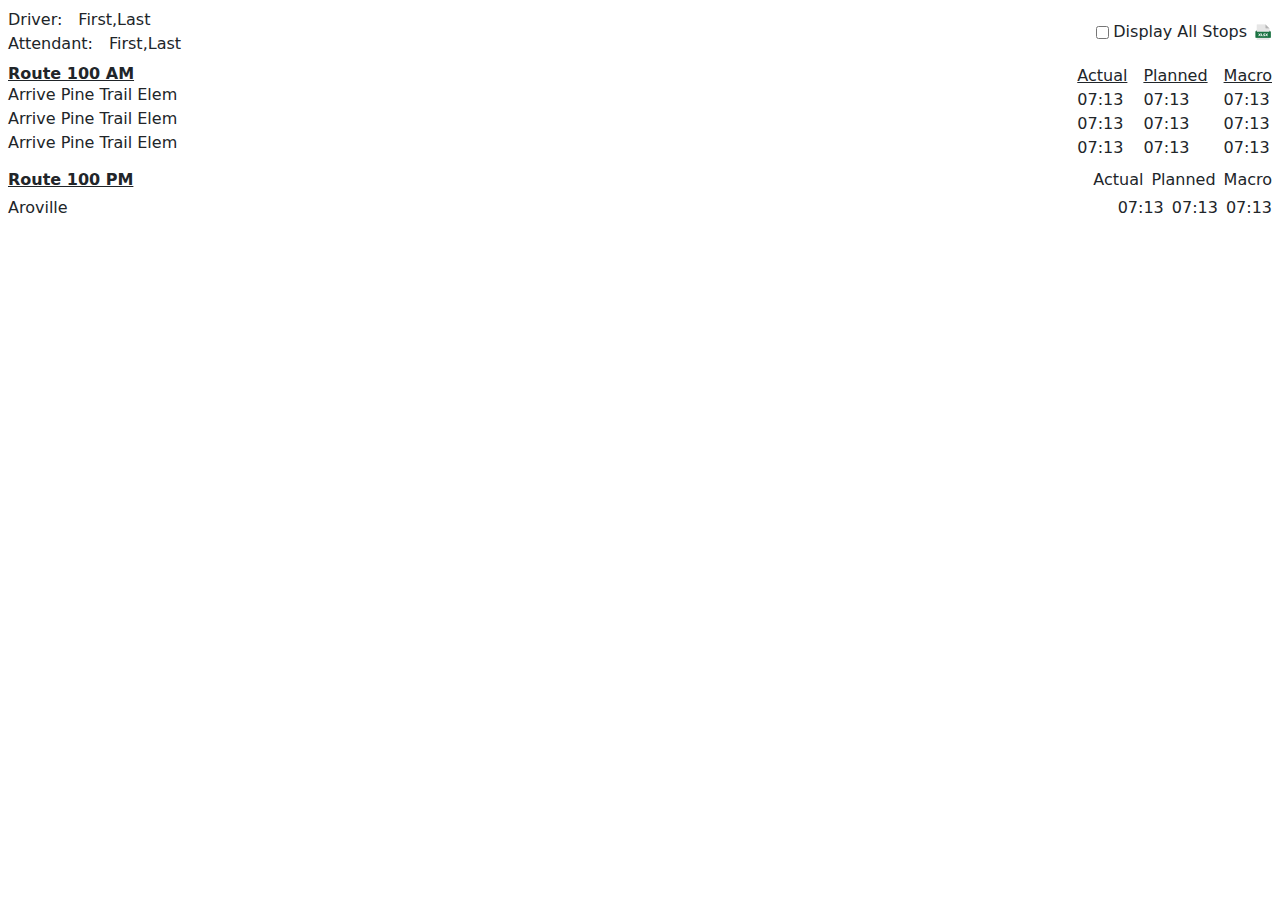
<file: dummy-table.html>
<!DOCTYPE html>
<html lang="en">
  <head>
    <meta charset="UTF-8" />
    <meta name="viewport" content="width=device-width, initial-scale=1.0" />
    <title>Document</title>
    <link rel="stylesheet" href="assets/css/bootstrap.min.css" />
    <link rel="stylesheet" href="assets/css/style.css" />
  </head>
  <body>
    <div class="d-flex flex-column gap-2 p-2">
      <div class="d-flex justify-content-between">
        <div class="d-flex flex-column">
          <span class="d-flex"
            ><p class="pe-3 mb-0 fw-medium">Driver:</p>
            <p class="mb-0">First</p>
            ,
            <p class="mb-0">Last</p></span
          >
          <span class="d-flex"
            ><p class="pe-3 mb-0 fw-medium">Attendant:</p>
            <p class="mb-0">First</p>
            ,
            <p class="mb-0">Last</p></span
          >
        </div>
        <div class="d-flex align-items-center gap-2">
          <div class="d-flex align-items-center gap-1">
            <input type="checkbox" name="allstops" id="allStops" />
            <label for="allStops" class="m-0">Display All Stops</label>
          </div>

          <img
            class="c-pointer"
            src="./assets/images/xlsx.png"
            alt="xlsx doc icon"
          />
        </div>
      </div>
      <div class="d-flex justify-content-between">
        <div class="d-flex flex-column">
          <h6 class="mb-0 fw-bold text-decoration-underline">Route 100 AM</h6>
          <p class="mb-0">Arrive Pine Trail Elem</p>
          <p class="mb-0">Arrive Pine Trail Elem</p>
          <p class="mb-0">Arrive Pine Trail Elem</p>
        </div>
        <div class="d-flex align-items-center gap-3">
          <div class="d-flex flex-column">
            <p class="mb-0 fw-medium text-decoration-underline">Actual</p>
            <p class="mb-0">07:13</p>
            <p class="mb-0">07:13</p>
            <p class="mb-0">07:13</p>
          </div>
          <div class="d-flex flex-column">
            <p class="mb-0 fw-medium text-decoration-underline">Planned</p>
            <p class="mb-0">07:13</p>
            <p class="mb-0">07:13</p>
            <p class="mb-0">07:13</p>
          </div>
          <div class="d-flex flex-column">
            <p class="mb-0 fw-medium text-decoration-underline">Macro</p>
            <p class="mb-0">07:13</p>
            <p class="mb-0">07:13</p>
            <p class="mb-0">07:13</p>
          </div>
        </div>
      </div>
      <div class="d-flex flex-column gap-1">
        <div class="d-flex justify-content-between align-items-center w-100">
          <h6 class="mb-0 fw-bold text-decoration-underline">Route 100 PM</h6>
          <div class="d-flex gap-2">
            <p class="mb-0">Actual</p>
            <p class="mb-0">Planned</p>
            <p class="mb-0">Macro</p>
          </div>
        </div>
        <div class="d-flex justify-content-between align-items-center w-100">
          <h6 class="mb-0 fw-medium">Aroville</h6>
          <div class="d-flex gap-2">
            <p class="mb-0">07:13</p>
            <p class="mb-0">07:13</p>
            <p class="mb-0">07:13</p>
          </div>
        </div>
      </div>
    </div>

    <script type="module" src="./assets/js/script.js"></script>
  </body>
</html>
</file>
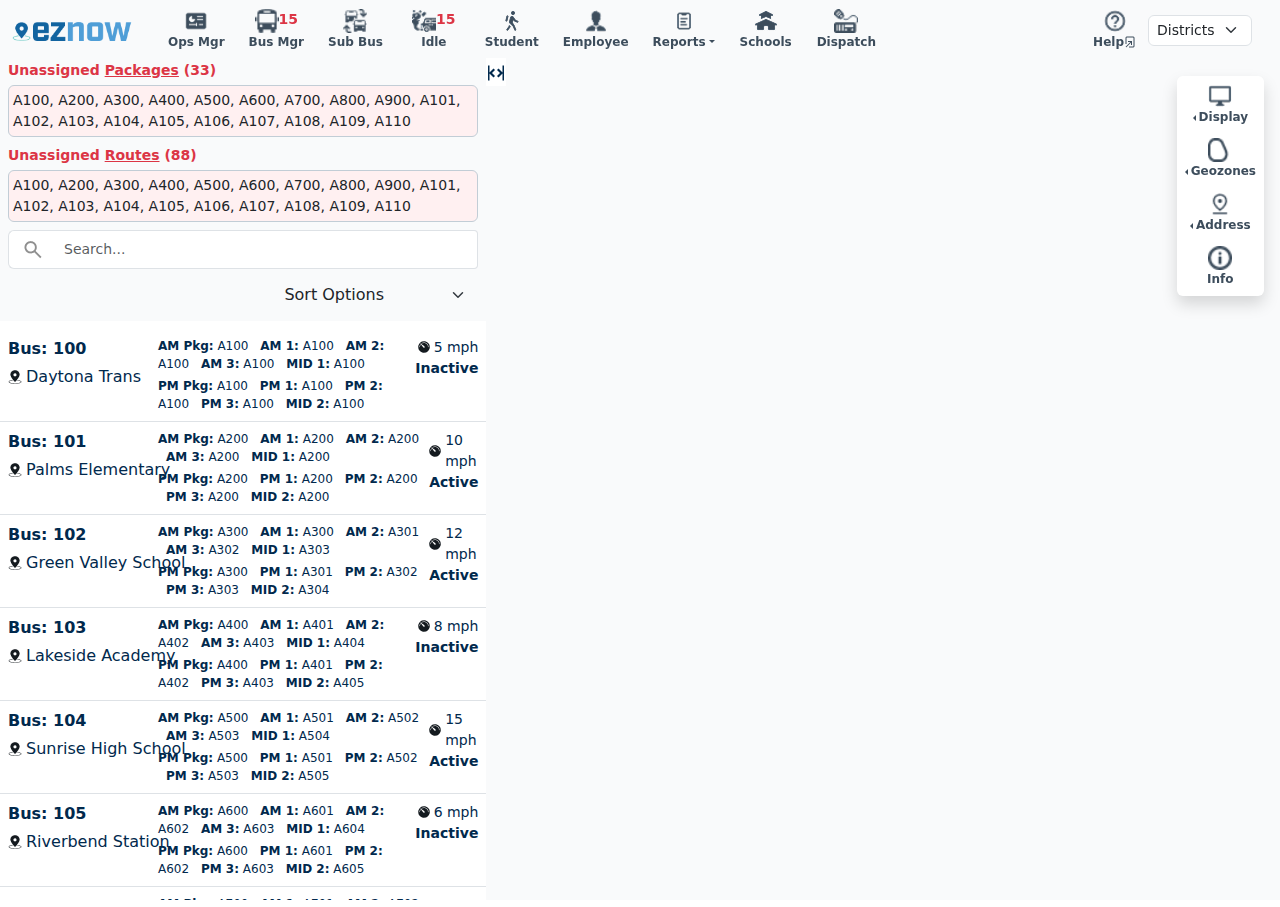
<file: milwaukee.html>
<!DOCTYPE html>
<html lang="en">
  <head>
    <meta charset="UTF-8" />
    <meta name="viewport" content="width=device-width, initial-scale=1.0" />
    <title>eznow</title>
    <link rel="stylesheet" href="assets/css/bootstrap.min.css" />
    <link rel="stylesheet" href="assets/css/style.css" />
    <link rel="shortcut icon" href="assets/images/favicon.png" type="image/x-icon" />
  </head>
  <body>
    <!-- Navbar -->
    <nav class="navbar navbar-expand-lg bg-gray shadow-sm">
      <div class="container-fluid">
        <a class="navbar-brand" href="#"
          ><img width="120" src="././assets/images/logo.png"
        /></a>

        <button
          class="navbar-toggler shadow-none outline-none"
          type="button"
          data-bs-toggle="collapse"
          data-bs-target="#navbarSupportedContent"
          aria-controls="navbarSupportedContent"
          aria-expanded="false"
          aria-label="Toggle navigation"
        >
          <span class="navbar-toggler-icon"></span>
        </button>
        <div
          class="collapse navbar-collapse custom-dropdown p-3 z-100"
          id="navbarSupportedContent"
        >
          <ul class="navbar-nav flex items-center gap-3 me-auto mb-2 mb-lg-0">
            <!-- Nav menu items -->
            <li class="nav-item p-1">
              <a
                class="nav-link d-flex flex-lg-column align-items-center justify-content-start justify-content-lg-center gap-3 gap-lg-0 p-0 fs-7"
                aria-current="page"
                href="#"
              >
                <span class=""
                  ><img
                    src="assets/images/ops-mgr.png"
                    data-default="assets/images/ops-mgr.png"
                    data-active="assets/images/ops-mgr.png"
                    alt="Ops Mgr"
                /></span>
                <p class="mb-0 fw-semibold fs-6 text-nowrap">Ops Mgr</p></a
              >
            </li>
            <li class="nav-item p-1">
              <a
                class="nav-link d-flex flex-lg-column align-items-center justify-content-start justify-content-lg-center gap-3 gap-lg-0 p-0 fs-7"
                aria-current="page"
                href="#"
              >
                <span class="d-flex"
                  ><img
                    src="assets/images/busmgr.png"
                    data-default="assets/images/busmgr.png"
                    data-active="assets/images/busmgr.png"
                    alt="Bus Mgr"
                  /><span class="fs-7 text-danger fw-semibold d-none d-lg-block"
                    >15</span
                  ></span
                >
                <p class="mb-0 fw-semibold fs-6 text-nowrap">Bus Mgr</p></a
              >
            </li>
            <li class="nav-item p-1">
              <a
                class="nav-link d-flex flex-lg-column align-items-center justify-content-start justify-content-lg-center gap-2 gap-lg-0 p-0 fs-7"
                aria-current="page"
                href="#"
              >
                <span
                  ><img
                    src="assets/images/subbus.png"
                    data-default="assets/images/subbus.png"
                    data-active="assets/images/subbus.png"
                    alt="sub bus"
                /></span>
                <p class="mb-0 fw-semibold fs-6 text-nowrap">Sub Bus</p></a
              >
            </li>

            <li class="nav-item p-1">
              <a
                class="nav-link d-flex flex-lg-column align-items-center justify-content-start justify-content-lg-center gap-3 gap-lg-0 p-0 fs-7"
                aria-current="page"
                href="#"
              >
                <span class="d-flex"
                  ><img
                    src="assets/images/idle.png"
                    data-default="assets/images/idle.png"
                    data-active="assets/images/idle.png"
                    alt="Idle"
                  />
                  <span class="fs-7 text-danger fw-semibold d-none d-lg-block"
                    >15</span
                  ></span
                >
                <p class="mb-0 fw-semibold fs-6">Idle</p></a
              >
            </li>
            <li class="nav-item p-1">
              <a
                class="nav-link d-flex flex-lg-column align-items-center justify-content-start justify-content-lg-center gap-3 gap-lg-0 p-0 fs-7"
                aria-current="page"
                href="#"
              >
                <span
                  ><img
                    src="assets/images/student.png"
                    data-default="assets/images/student.png"
                    data-active="assets/images/student.png"
                    alt="student"
                /></span>
                <p class="mb-0 fw-semibold fs-6">Student</p></a
              >
            </li>
            <li class="nav-item p-1">
              <a
                class="nav-link d-flex flex-lg-column align-items-center justify-content-start justify-content-lg-center gap-3 gap-lg-0 p-0 fs-7"
                aria-current="page"
                href="#"
              >
                <span
                  ><img
                    src="assets/images/employee.png"
                    data-default="assets/images/employee.png"
                    data-active="assets/images/employee.png"
                    alt="employee"
                /></span>
                <p class="mb-0 fw-semibold fs-6">Employee</p></a
              >
            </li>

            <li class="nav-item dropdown p-1">
              <a
                class="nav-link d-flex flex-lg-column align-items-center justify-content-start justify-content-lg-center gap-3 gap-lg-0 p-0 fs-7"
                href="#"
                role="button"
                data-bs-toggle="dropdown"
                aria-expanded="false"
              >
                <span
                  ><img
                    src="assets/images/reports.png"
                    data-default="assets/images/reports.png"
                    data-active="assets/images/active/reports.png"
                    alt="reports"
                /></span>
                <p class="mb-0 fw-semibold fs-6 dropdown-toggle">Reports</p>
              </a>
              <ul class="dropdown-menu position-absolute">
                <li>
                  <a class="dropdown-item dropdown-toggle custom-arrow" href="#"
                    >Vehicle Reports
                    <img src="assets/images/arrow-right.png" alt="arrow-right"
                  /></a>
                </li>
                <li>
                  <a class="dropdown-item dropdown-toggle custom-arrow" href="#"
                    >Engine Reports<img
                      src="assets/images/arrow-right.png"
                      alt="arrow-right"
                  /></a>
                </li>
                <li>
                  <a class="dropdown-item dropdown-toggle custom-arrow" href="#"
                    >School Arrival Time Performance<img
                      src="assets/images/arrow-right.png"
                      alt="arrow-right"
                  /></a>
                </li>
                <li>
                  <a class="dropdown-item dropdown-toggle custom-arrow" href="#"
                    >Child Check Reports<img
                      src="assets/images/arrow-right.png"
                      alt="arrow-right"
                  /></a>
                </li>
                <li>
                  <a class="dropdown-item dropdown-toggle custom-arrow" href="#"
                    >MDT Reports<img
                      src="assets/images/arrow-right.png"
                      alt="arrow-right"
                  /></a>
                </li>
                <li>
                  <a class="dropdown-item dropdown-toggle custom-arrow" href="#"
                    >Student Reports<img
                      src="assets/images/arrow-right.png"
                      alt="arrow-right"
                  /></a>
                </li>
                <li>
                  <a class="dropdown-item dropdown-toggle custom-arrow" href="#"
                    >Student Census Process<img
                      src="assets/images/arrow-right.png"
                      alt="arrow-right"
                  /></a>
                </li>
                <li>
                  <a class="dropdown-item dropdown-toggle custom-arrow" href="#"
                    >Driver & Attendant Reports<img
                      src="assets/images/arrow-right.png"
                      alt="arrow-right"
                  /></a>
                </li>
                <li>
                  <a class="dropdown-item dropdown-toggle custom-arrow" href="#"
                    >Time & Attendance Reports<img
                      src="assets/images/arrow-right.png"
                      alt="arrow-right"
                  /></a>
                </li>
                <li>
                  <a class="dropdown-item dropdown-toggle custom-arrow" href="#"
                    >Parent App<img
                      src="assets/images/arrow-right.png"
                      alt="arrow-right"
                  /></a>
                </li>
              </ul>
            </li>

            <li class="nav-item p-1">
              <a
                class="nav-link d-flex flex-lg-column align-items-center justify-content-start justify-content-lg-center gap-3 gap-lg-0 p-0 fs-7"
                aria-current="page"
                href="#"
              >
                <span
                  ><img
                    src="assets/images/schools.png"
                    data-default="assets/images/schools.png"
                    data-active="assets/images/schools.png"
                    alt="schools"
                /></span>
                <p class="mb-0 fw-semibold fs-6">Schools</p></a
              >
            </li>

            <li class="nav-item p-1">
              <a
                class="nav-link d-flex flex-lg-column align-items-center justify-content-start justify-content-lg-center gap-3 gap-lg-0 p-0 fs-7"
                aria-current="page"
                href="#"
              >
                <span
                  ><img src="assets/images/dispatch.png"
                  data-default="assets/images/dispatch.png"
                  data-active="assets/images/dispatch.png" alt=Dispatch"
                  /></span
                >
                <p class="mb-0 fw-semibold fs-6">Dispatch</p></a
              >
            </li>
          </ul>

          <div
            class="d-flex flex-column flex-lg-row gap-2 align-items-start align-items-lg-center"
          >
            <span
              class="fs-7 fw-bold text-nowrap d-none d-lg-block"
              id="current-time"
            ></span>
            <a
              class="nav-link d-flex flex-lg-column align-items-center justify-content-start justify-content-lg-center gap-3 gap-lg-0 p-0 fs-7 flex-shrink-0 p-1"
            >
              <img src="assets/images/Help.png" alt="Help" width="24" />
              <span
                class="nav-link p-0 fs-7 d-flex align-items-center"
                aria-current="page"
                href="#"
                ><p class="mb-0 fw-semibold fs-6">Help</p>
                <img
                  class="d-none d-lg-block"
                  src="assets/images/share.png"
                  alt="share"
                  width="12"
              /></span>
            </a>
            <select
              class="form-select form-select-sm rounded-2"
              aria-label="Small select example"
            >
              <option selected>Districts</option>
              <option value="1">One</option>
              <option value="2">Two</option>
              <option value="3">Three</option>
            </select>
          </div>
        </div>
      </div>
    </nav>

     <!-- Main Content -->
     <div class="container-fluid px-0">
      <div id="header"></div>
      <div class="custom-container split vh-100-60">
        <div id="split__left" class="position-relative bg-gray  h-100">
           <!-- Left Content Milwaukee -->
           <div id="leftWrapper" class="table-responsive  scrollbar-none">
           <div class="d-flex flex-column gap-2 px-2">
            <div class="d-flex flex-column fs-7">
              <p class="mb-0 fw-semibold text-danger">
                Unassigned <span class="text-decoration-underline">Packages</span> (33)
              </p>
              <p class="mb-0 p-1 bg-red-100 border-gray-200 rounded-2 mt-1">
                A100, A200, A300, A400, A500, A600, A700, A800, A900, A101, A102, A103, A104, A105, A106, A107, A108, A109, A110
              </p>
            </div>
            <div class="d-flex flex-column  fs-7">
              <p class="mb-0 fw-semibold fs-7 text-danger">
                Unassigned <span class="text-decoration-underline">Routes</span> (88)
              </p>
              <p class="mb-0 p-1 bg-red-100 border-gray-200 rounded-2 mt-1">
                A100, A200, A300, A400, A500, A600, A700, A800, A900, A101, A102, A103, A104, A105, A106, A107, A108, A109, A110
              </p>
            </div>
           </div>

           <!-- Search&Sort -->
           <div class="d-flex flex-column search-sort w-100">
            
           <!-- SearchFiled -->
           <div class="input-group mt-2 px-2"  >
            <span class="input-group-text  bg-white   border-end-0">
              <span><img src="assets/images/search.png" alt="search icon"></span>
            </span>
            <input  
              type="text" 
              class="form-control form-control-sm border-start-0  shadow-none" 
              id="searchInput" 
              placeholder="Search..."
            >
          </div>

          <!-- Sorting dropdown -->
          <div class="d-flex justify-content-end pe-2">
            <div class="my-2  w-fit" >
              <select class="form-select shadow-none border-0 bg-transparent " id="sortSelect">
                <option value="">Sort Options</option>
                <option value="bus-asc">Bus # (Low → High)</option>
                <option value="bus-desc">Bus # (High → Low)</option>
                <option value="speed">Speed</option>
                <option value="location">Location (A → Z)</option>
              </select>
            </div>
          </div>
           </div>

          <!-- Cards - Milwaukee -->
           <div id="container" class="d-flex bg-white py-2 flex-column">
            
           </div>
          
          
          <div id="dragIcon"  class="drag-icon position-absolute">
            <img src="assets/images//drag-icon.png" alt="drag-icon" />
          </div>
          </div>
           
        </div>
      <div id="split__right" class="w-100 vh-100-60px bg-gray position-relative">
        <!-- Overlay Right -->
        <div class="d-flex flex-column gap-1 bg-white p-1 rounded-2 position-absolute end-4 top-4 shadow">
          <div class="map-item dropdown dropstart p-1">
            <a
              class="nav-link d-flex flex-column align-items-center  justify-content-center  gap-0 p-0 fs-8"
              href="#"
              role="button"
              data-bs-toggle="dropdown"
              aria-expanded="false"
            >
              <span
                ><img
                  src="assets/images/display.png"
                  data-default="assets/images/display.png"
                  data-active="assets/images/display.png"
                  alt="reports"
              /></span>
              <p class="mb-0 fw-semibold  dropdown-toggle">Display</p>
            </a>
            <ul class="full-h-dropdown scrollbar-none dropdown-menu px-2" style="min-width:250px;"  >
               <!-- Section 1 -->
<label class="fw-bold small">Admin Units to Display</label>

<div class="form-check">
  <input class="form-check-input" type="checkbox" id="all">
  <label class="form-check-label small" for="all">All</label>
</div>

<div class="form-check">
  <input class="form-check-input" type="checkbox" id="area1">
  <label class="form-check-label small" for="area1">Area 1 (North)</label>
</div>

<div class="form-check">
  <input class="form-check-input" type="checkbox" id="area2">
  <label class="form-check-label small" for="area2">Area 2 (South)</label>
</div>

<div class="form-check">
  <input class="form-check-input" type="checkbox" id="area3">
  <label class="form-check-label small" for="area3">Area 3 (East)</label>
</div>

<div class="form-check">
  <input class="form-check-input" type="checkbox" id="area4">
  <label class="form-check-label small" for="area4">Area 4 (West)</label>
</div>

<div class="form-check">
  <input class="form-check-input" type="checkbox" id="area5">
  <label class="form-check-label small" for="area5">Area 5 (Service)</label>
</div>

<hr class="my-2">

<!-- Section 2 -->
<label class="fw-bold small">Display Route</label>

<div class="form-check">
  <input class="form-check-input" type="radio" name="routeStyle" id="routeNum">
  <label class="form-check-label small" for="routeNum">by route number</label>
</div>

<div class="form-check">
  <input class="form-check-input" type="radio" name="routeStyle" id="routeSeg">
  <label class="form-check-label small" for="routeSeg">by route segments</label>
</div>

<hr class="my-2">

<!-- Section 3 -->
<label class="fw-bold small">Table Style</label>

<div class="form-check">
  <input class="form-check-input" type="radio" name="tableStyle" id="cards">
  <label class="form-check-label small" for="cards">Cards</label>
</div>

<div class="form-check">
  <input class="form-check-input" type="radio" name="tableStyle" id="classic">
  <label class="form-check-label small" for="classic">Classic</label>
</div>

<hr class="my-2">

<!-- Section 4 – More checkboxes -->
<div class="form-check">
  <input class="form-check-input" type="checkbox" id="routeFirst">
  <label class="form-check-label small" for="routeFirst">Show route buses first</label>
</div>

<div class="form-check">
  <input class="form-check-input" type="checkbox" id="lateRoutes">
  <label class="form-check-label small" for="lateRoutes">Show late routes only</label>
</div>

<div class="form-check">
  <input class="form-check-input" type="checkbox" id="parentBanners">
  <label class="form-check-label small" for="parentBanners">Show parent banners</label>
</div>

<div class="form-check">
  <input class="form-check-input" type="checkbox" id="fullscreenMap">
  <label class="form-check-label small" for="fullscreenMap">Show full screen map</label>
</div>

<div class="form-check">
  <input class="form-check-input" type="checkbox" id="driverNames">
  <label class="form-check-label small" for="driverNames">Show driver names</label>
</div>

<div class="form-check">
  <input class="form-check-input" type="checkbox" id="tabletLogins">
  <label class="form-check-label small" for="tabletLogins">Show tablet logins</label>
</div>

<div class="form-check">
  <input class="form-check-input" type="checkbox" id="rampDown">
  <label class="form-check-label small" for="rampDown">Ramp Down report - Any depot</label>
</div>

<div class="form-check">
  <input class="form-check-input" type="checkbox" id="realTimeIcons">
  <label class="form-check-label small" for="realTimeIcons">Use RealTime Icons V2</label>
</div>
            </ul>
          </div>
        <div class="map-item dropdown dropstart p-1"  >
            <a
              class="nav-link d-flex flex-column align-items-center  justify-content-center  gap-0 p-0 fs-8"
              href="#"
              role="button"
              data-bs-toggle="dropdown"
              aria-expanded="false"
            >
              <span
                ><img
                  src="assets/images/geozones.png"
                  data-default="assets/images/geozones.png"
                  data-active="assets/images/geozones.png"
                  alt="reports"
              /></span>
              <p class="mb-0 fw-semibold dropdown-toggle">Geozones</p>
            </a>
            <ul class="dropdown-menu  px-2" style="min-width:450px;">
              <label class="fw-semibold mb-1">Jump to Geozone</label>

              <!-- Search box -->
              <input 
                type="text" 
                class="form-control mb-2" 
                id="geozoneSearch"
                placeholder="Type here to search"
              />
          
              <div class="border-top pt-2">
                <a class="dropdown-item" href="#">Add / Edit Geozones</a>
              </div>
            </ul>
          </div>
          <div class="map-item dropstart p-1">
            <a
              class="nav-link d-flex flex-column align-items-center  justify-content-center  gap-0 p-0 fs-8"
              aria-current="page"
              href="#" role="button"
              data-bs-toggle="dropdown"
              aria-expanded="false"
            >
              <span
                ><img
                  src="assets/images/address.png"
                  data-default="assets/images/address.png"
                  data-active="assets/images/address.png"
                  alt="student"
              /></span>
              <p class="mb-0 fw-semibold  dropdown-toggle">Address</p></a>
            <ul class="dropdown-menu  px-2" style="min-width:450px;">
              <label class="fw-semibold mb-0">Address</label>
            <p class="text-muted fst-italic mb-2" style="font-size: 12px;">
              (School Name, City, State)
            </p>
        
            <!-- Input -->
            <input 
              type="text" 
              class="form-control mb-3" 
              placeholder="Enter Address or School"
              style="border-radius: 10px;"
            />
        
            <!-- Buttons -->
            <div class="d-flex justify-content-end gap-2">
              <button class="btn btn-outline-dark px-4" style="border-radius: 10px;">Cancel</button>
              <button class="btn btn-primary px-4" style="border-radius: 10px; background-color:#0d6efd;">Search</button>
            </div>
        
            </ul>
            
          </div>
          <div class="map-item p-1">
            <a
              class="nav-link d-flex flex-column align-items-center  justify-content-center  gap-0 p-0 fs-8"
              aria-current="page"
              href="#"
            >
              <span
                ><img
                  src="assets/images/info.png"
                  data-default="assets/images/info.png"
                  data-active="assets/images/info.png"
                  alt="info"
              /></span>
              <p class="mb-0 fw-semibold ">Info</p></a
            >
          </div>
        </div>
        <iframe
          class="w-100 h-100"
          src="https://www.google.com/maps/embed?pb=!1m18!1m12!1m3!1d52809972.582145326!2d-161.4707710359371!3d36.1114029076984!2m3!1f0!2f0!3f0!3m2!1i1024!2i768!4f13.1!3m3!1m2!1s0x54eab584e432360b%3A0x1c3bb99243deb742!2sUnited%20States!5e0!3m2!1sen!2sin!4v1764136687322!5m2!1sen!2sin"
          width="600"
          height="450"
          style="border: 0"
          allowfullscreen=""
          loading="lazy"
          referrerpolicy="no-referrer-when-downgrade"
        ></iframe>
      </div>
    </div>


    <script src="https://ajax.googleapis.com/ajax/libs/jquery/3.7.1/jquery.min.js"></script>
    <script src="https://cdn.jsdelivr.net/npm/@popperjs/core@2/dist/umd/popper.min.js"></script>
    <script src="http://cdn.datatables.net/2.3.5/js/dataTables.min.js"></script>
    <script src="https://cdn.datatables.net/2.3.5/js/dataTables.js"></script>
    <script src="./assets/js/bootstrap.bundle.min.js"></script>
    <script type="module" src="./assets/js/script.js"></script>
    <script type="module" src="./assets/js/milwaukee.js"></script>
  </body>
</html>
</file>
<file: assets/css/style.css>
:root{
    --text-dark:#3D4D5C;
    --text-light:#ffffff;
    --accent-blue:#01294D;
    --bg-gray:#F9FAFB;
    --gray-200:#C2CDD6;
    --red-100:#FFF0F1;
    --btn-primary:#1264A0;
}

*,*::after,*::before{
    padding: 0;
    margin: 0;
    box-sizing: border-box;
}

body{
    overflow: hidden !important;
    max-height: 100dvh;
}

html{
    scroll-behavior: smooth;
    padding: 0px;
}

.bg-gray{
    background-color: var(--bg-gray) !important;
}

.btn-primary{
  background-color: var(--btn-primary) !important;
  color: white;
}

input [type="checkbox"],input[type="radio"]{
  accent-color: var(--accent-blue) !important;
}

.form-control:focus {
  box-shadow: none !important;
  outline: none !important; 
  border-color: #ccc !important;
}




.scrollbar-none {
    -ms-overflow-y-style: none;  /* IE/Edge */
    scrollbar-width: none;     /* Firefox */
  }
  
  .scrollbar-none::-webkit-scrollbar {
    display: none;             /* Chrome/Safari */
  }
  
  .c-pointer{
    cursor: pointer;
  }

/* flex */

.fs-7{
    font-size: 14px;
}

.fs-8{
    font-size: 12px;
}

/* Header  Navbar */

nav{
    height: 60px !important;
    
}

.nav-link{
    color:var(--text-dark) !important ;
}

.navbar-toggler{
    padding: 0;
    border: none;
}

.nav-item{
    min-width: 62px !important;
}

.nav-item img, .map-item img{
    width: 24px !important;
    height: 24px !important;
}

.nav-item.active, .map-item.active{
    background-color: #01294D;
    border-radius: 0.5rem;
}

.nav-item.active .nav-link,.map-item.active{
    color:var(--text-light) !important ;
}

.dropdown-menu{
    border-radius: 1rem;
    border: 2px solid var(--accent-blue);
}

.custom-arrow.dropdown-toggle::after {
    display: none !important;
  }
  

.custom-arrow{
    display: flex;
    justify-content: space-between;
    align-items: center;
}

  .custom-arrow::after{
    display: none;
  }
  
  

.col-center{
    display: flex;
    flex-direction: column;
    align-items: center;
    justify-content: center;
}

@media screen and (min-width:992px) {
    .nav-link p{
        font-weight: medium !important;
        font-size: 12px !important;
    }
}

.full-h-dropdown{
  min-height: 75vh;
  max-height: 85vh;
  height: 100%;
  overflow-y: auto;
}
  
  

@media (max-width: 992px) {
    .custom-dropdown {
      position: absolute;
      top: 100%;
      right: 0;
      width: 320px;          /* dropdown width */
      background: #fafafa;
      padding: 10px 0;
      border-bottom-left-radius: 10px;
    }
  
    .custom-dropdown.show {
      display: block !important; /* override Bootstrap collapse */
    }
  
    .navbar-nav .nav-link {
      padding: 10px 20px;
    }
  }
  

  /* Main Content */

  .vh-100-60px{
    height: calc(100vh - 60px);
  }

 


  /* Data table styling */

  .dt-search{
    padding: 0 8px;
    
  }
  

  .dt-search label{
    display: none;
  }

  .dt-input{
    width: 100%;
    outline: none;
    box-shadow: none;
    border-radius: 0.5rem;
    border: 1px solid #C2CDD6;
    padding: 0 0.5rem;
    margin-bottom: 8px;
    height: 32px;
  }

  .dt-length{
    display: none;
  }

  .location.active:active{
    text-decoration: underline;
  }

  #tableBody{
    height: 100% !important;
    overflow-y: auto;
}

#leftWrapper {
  max-height: calc(100vh - 60px);      /* your desired body height */
  overflow-y: auto;
  overflow-x: auto;
}



#myTable thead th {
  position: sticky;
  top: 0;
  background: #fff;       /* or your table header color */
  z-index: 10;
}

td.active-underline:hover{
  text-decoration: dashed !important;
}



.dataTables_scrollBody {
  overflow-y: auto !important;
  overflow-x: hidden !important;
  max-height: calc(100vh - 120px); /* adjust if header size changes */
}

 /* Drag functionality classes */



 .drag-icon{
    position: absolute;
    right:-20px;
    top: 12px;
    transform: translateY(-50%);
    background: white;
    padding: 2px 2px;
    cursor: ew-resize;
    width: fit-content;
    z-index: 100;
  }

  .drag-icon:hover {
    background: #d5d5d5;
  }
  

  .custom-container {
    display: flex;
    width: 100%;
    height: 100%;
  }
  
  #split__left {
    min-width: 27%;
    max-width: 38%;
    height: calc(100vh - 60px);
    @media  (max-width: 1198px) {
      max-width: 30%;
    }
    background-color: white;
  }

  @media (max-width: 1024px) {
    #split__left {
      max-width: 60%;
      min-width:40%;
    }
  }
  
  #split__right {
    flex: 1;
  }

  .top-4{
    top: 16px;
  }

  .end-4{
    right: 16px;
  }


  .col-grow{
    width: auto;
  }



  /* Milwaukee CSS */


  .bg-red-100{
    background-color: var(--red-100);
  }

  .border-gray-200{
    border: 1px solid var(--gray-200);
  }

  .form-control:focus{
    border: 1px solid #dee2e6;
  }

  .search-sort{
    position: sticky;
  top: 0;
  background:var(--bg-gray); 
  z-index: 10;
  }


  /* Max-w-classes */

  .max-w-150{
    max-width: 150px !important;
    width: 100%;
  }

  .text-accent-blue{
    color: var(--accent-blue);
  }

.max-w-120{
  max-width: 120px !important;
  width: 100%;
}

#container{
  overflow-x: auto;
}

/* Popover modal Styling */

/* .bus-card {
  cursor: pointer;
  transition: background 0.2s ease;
} */

.bus-card.selected-card {
  background: #f1f1f1 !important;
}

.bus-popover {
  max-width: 500px;
  width: 100%;
}

.bus-popover .popover-body {
  font-size: 14px;
}

.z-100{
  z-index: 1000;
}

/* Nested Dropdown classes */

.dropdown-submenu {
  position: relative;
}

.dropdown-submenu .submenu {
  display: none;
  position: absolute;
  top: 0;
  left: 100%;
  margin-left: 0.1rem;
}

.dropdown-submenu .submenu.show {
  display: block;
}

.submenu-arrow {
  width: 14px;
  height: 14px;
  float: right;
}


.card-active {
  background: #f1f1f1 !important;
}


.wide-popover {
  min-width: 500px;
  max-width: 600px !important;
  width: 100%;
}

.wide-popover .popover-body {
  width: 100%;
}

.wide-popover input{
  width: 80px !important;
}
</file>
